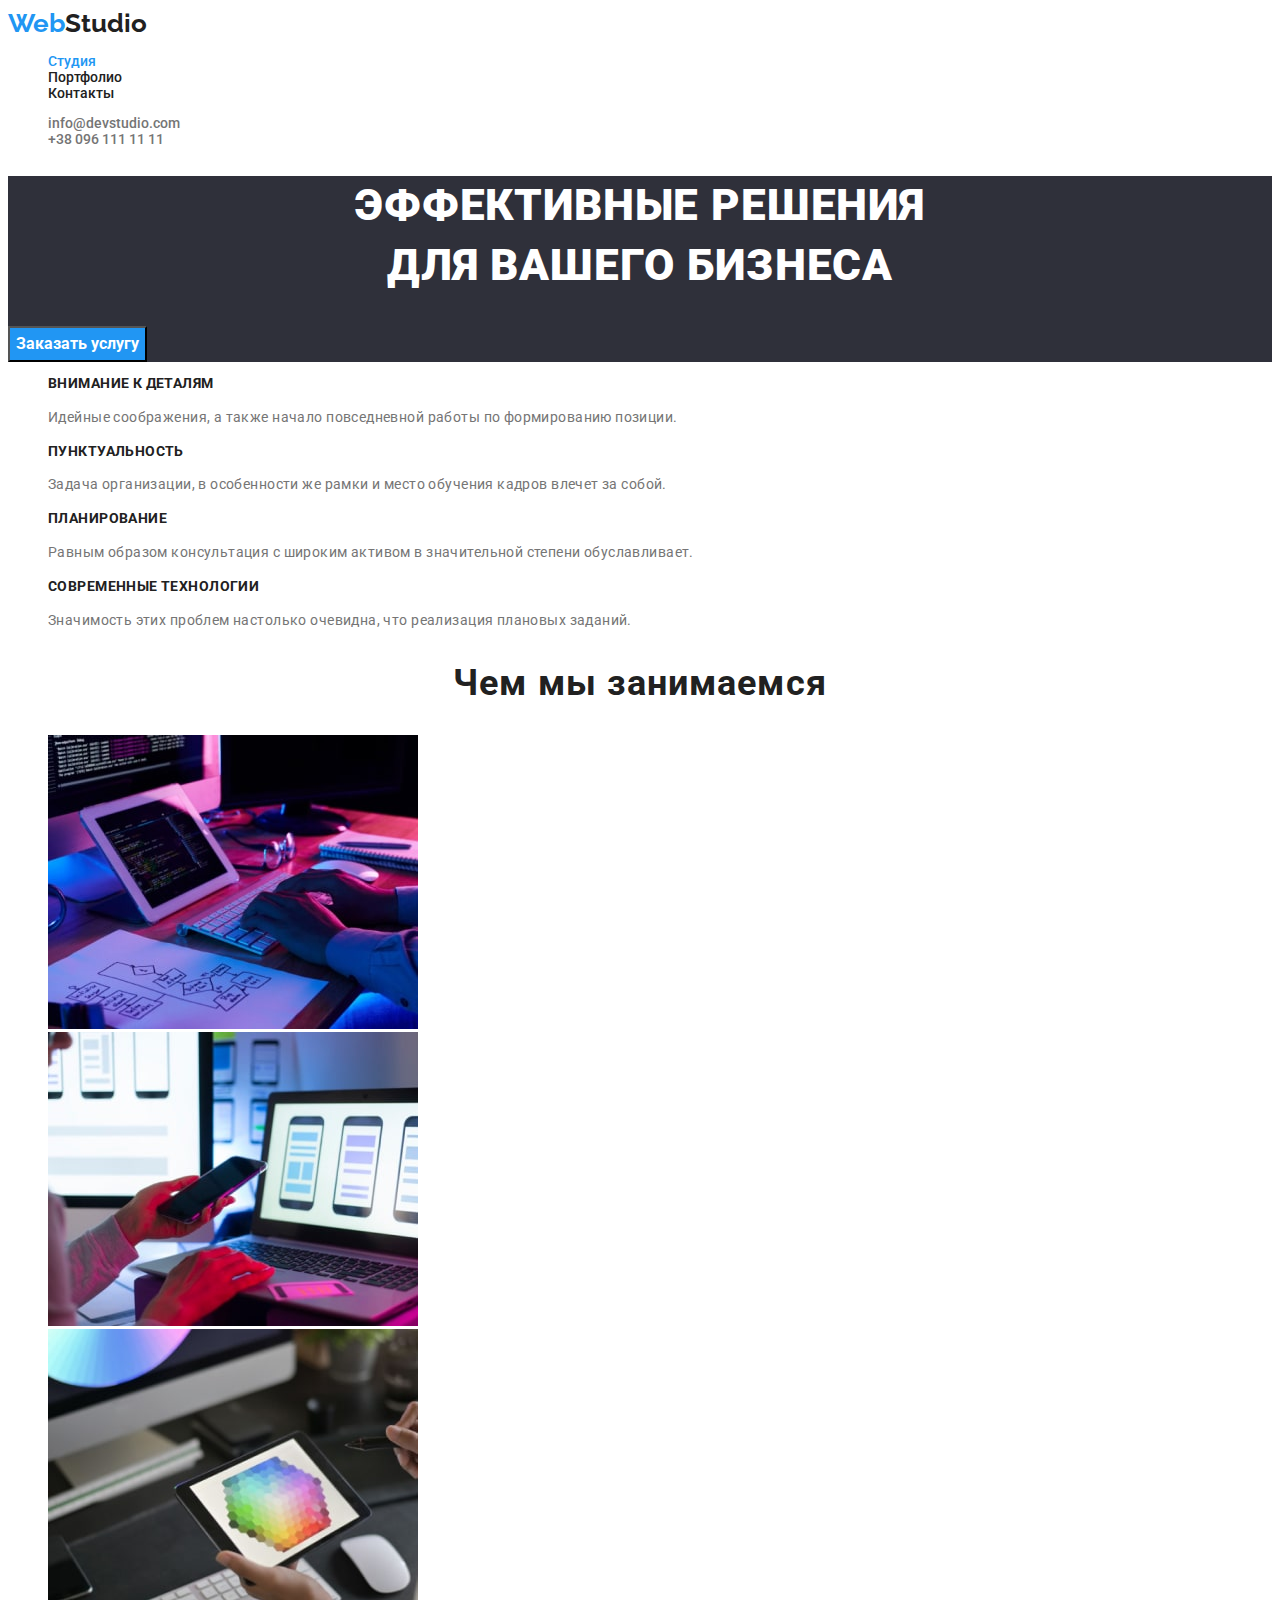
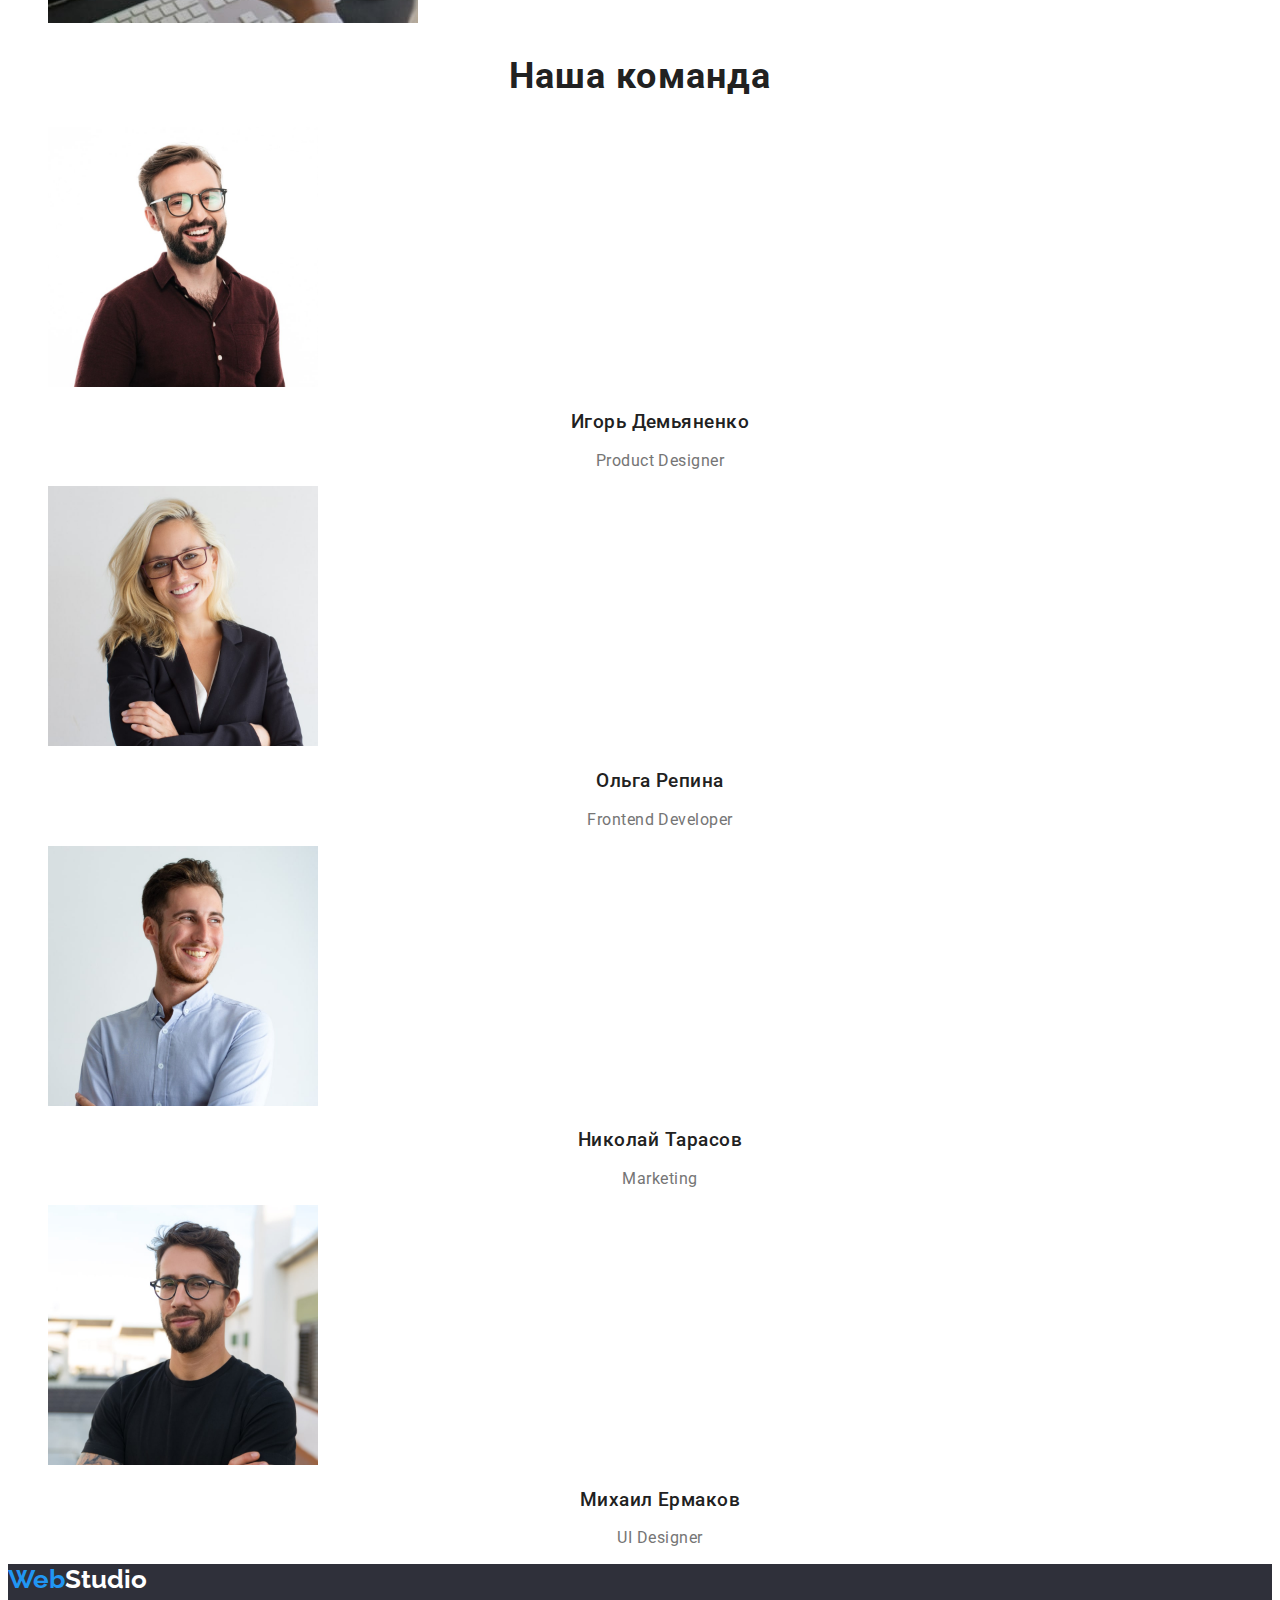
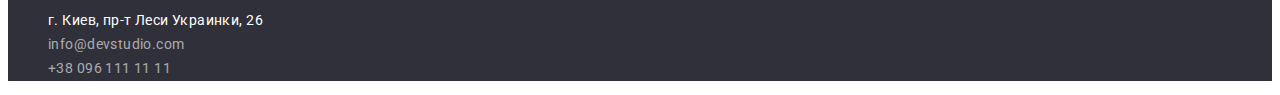
<file: index.html>
<!DOCTYPE html>
<html lang="ru">
  <head>
    <meta charset="UTF-8" />
    <meta http-equiv="X-UA-Compatible" content="IE=edge" />
    <meta name="viewport" content="width=device-width, initial-scale=1.0" />
    <link rel="preconnect" href="https://fonts.googleapis.com" />
    <link rel="preconnect" href="https://fonts.gstatic.com" crossorigin />
    <link
      href="https://fonts.googleapis.com/css2?family=Raleway:wght@700&family=Roboto:ital,wght@0,500;0,700;0,900;1,400&display=swap"
      rel="stylesheet"
    />
    <title>Document</title>
    <link rel="stylesheet" href="./css/styles.css" />
  </head>
  <body>
    <header class="header">
      <nav>
        <a class="logo link" href="./">
          Web<span class="logo-black">Studio</span>
        </a>
        <ul>
          <li class="nav-list list">
            <a class="nav-link link curennt" href="./">Студия</a>
          </li>
          <li class="nav-list list">
            <a class="nav-link link" href="./portfolio.html">Портфолио</a>
          </li>
          <li class="nav-list list">
            <a class="nav-link link" href="">Контакты</a>
          </li>
        </ul>
      </nav>

      <ul>
        <li class="logo-list list">
          <a class="header-link link" href="mailto:info@devstudio.com"
            >info@devstudio.com</a
          >
        </li>
        <li class="logo-list list">
          <a class="header-link link" href="tel:+380961111111"
            >+38 096 111 11 11</a
          >
        </li>
      </ul>
    </header>
    <main>
      <section class="hero">
        <h1 class="hero-text">
          Эффективные решения <br />
          для вашего бизнеса
        </h1>
        <button class="hero-btn btn" type="button">Заказать услугу</button>
      </section>

      <section class="feature">
        <h2 hidden>Особенности</h2>
        <ul>
          <li class="feature-list list">
            <h3 class="feature-header">Внимание к деталям</h3>
            <p class="feature-text">
              Идейные соображения, а также начало повседневной работы по
              формированию позиции.
            </p>
          </li>
          <li class="feature-list list">
            <h3 class="feature-header">Пунктуальность</h3>
            <p class="feature-text">
              Задача организации, в особенности же рамки и место обучения кадров
              влечет за собой.
            </p>
          </li>
          <li class="feature-list list">
            <h3 class="feature-header">Планирование</h3>
            <p class="feature-text">
              Равным образом консультация с широким активом в значительной
              степени обуславливает.
            </p>
          </li>
          <li class="feature-list list">
            <h3 class="feature-header">Современные технологии</h3>
            <p class="feature-text">
              Значимость этих проблем настолько очевидна, что реализация
              плановых заданий.
            </p>
          </li>
        </ul>
      </section>
      <section class="services">
        <h2 class="services-header">Чем мы занимаемся</h2>
        <ul>
          <li class="services-list list">
            <img
              class="services-img"
              src="./images/what-we-do-img1.jpg"
              alt="Написание программного кода для сайта"
              width="370"
              height="294"
            />
          </li>
          <li class="services-list list">
            <img
              class="services-img"
              src="./images/what-we-do-img2.jpg"
              alt="Разработка дизайна мобильного приложения"
              width="370"
              height="294"
            />
          </li>
          <li class="services-list list">
            <img
              class="services-img"
              src="./images/what-we-do-img3.jpg"
              alt="Подбор цветового решения"
              width="370"
              height="294"
            />
          </li>
        </ul>
      </section>
      <section class="team">
        <h2 class="team-header">Наша команда</h2>
        <ul>
          <li class="team-list list">
            <img
              class="team-img"
              src="./images/our-team-img1.jpg"
              alt="Фото мужчины в красной рубашке"
              width="270"
              height="260"
            />
            <h3 class="team-name">Игорь Демьяненко</h3>
            <p class="team-position" lang="en">Product Designer</p>
          </li>
          <li class="team-list list">
            <img
              class="team-img"
              src="./images/our-team-img2.jpg"
              alt="Фото женщины в черном пиджаке"
              width="270"
              height="260"
            />
            <h3 class="team-name">Ольга Репина</h3>
            <p class="team-position" lang="en">Frontend Developer</p>
          </li>
          <li class="team-list list">
            <img
              class="team-img"
              src="./images/our-team-img3.jpg"
              alt="фото мужчины в белой рубашке"
              width="270"
              height="260"
            />
            <h3 class="team-name">Николай Тарасов</h3>
            <p class="team-position" lang="en">Marketing</p>
          </li>
          <li class="team-list list">
            <img
              class="team-img"
              src="./images/our-team-img4.jpg"
              alt="фото мужчины в черной футболке"
              width="270"
              height="260"
            />
            <h3 class="team-name">Михаил Ермаков</h3>
            <p class="team-position" lang="en">UI Designer</p>
          </li>
        </ul>
      </section>
    </main>

    <footer class="footer">
      <a class="logo link" href="./"
        >Web<span class="logo-white">Studio</span></a
      >
      <address class="footer-address">
        <ul>
          <li class="footer-list list">
            <a
              class="footer-address link"
              href="https://goo.gl/maps/y1NagYW3fsQUz94v9"
              target="_blank"
              rel="noopener noreferrer"
              >г. Киев, пр-т Леси Украинки, 26</a
            >
          </li>
          <li class="footer-list list">
            <a class="footer-link link" href="mailto:info@devstudio.com"
              >info@devstudio.com</a
            >
          </li>
          <li class="footer-list list">
            <a class="footer-link link" href="tel:+380961111111"
              >+38 096 111 11 11</a
            >
          </li>
        </ul>
      </address>
    </footer>
  </body>
</html>
</file>
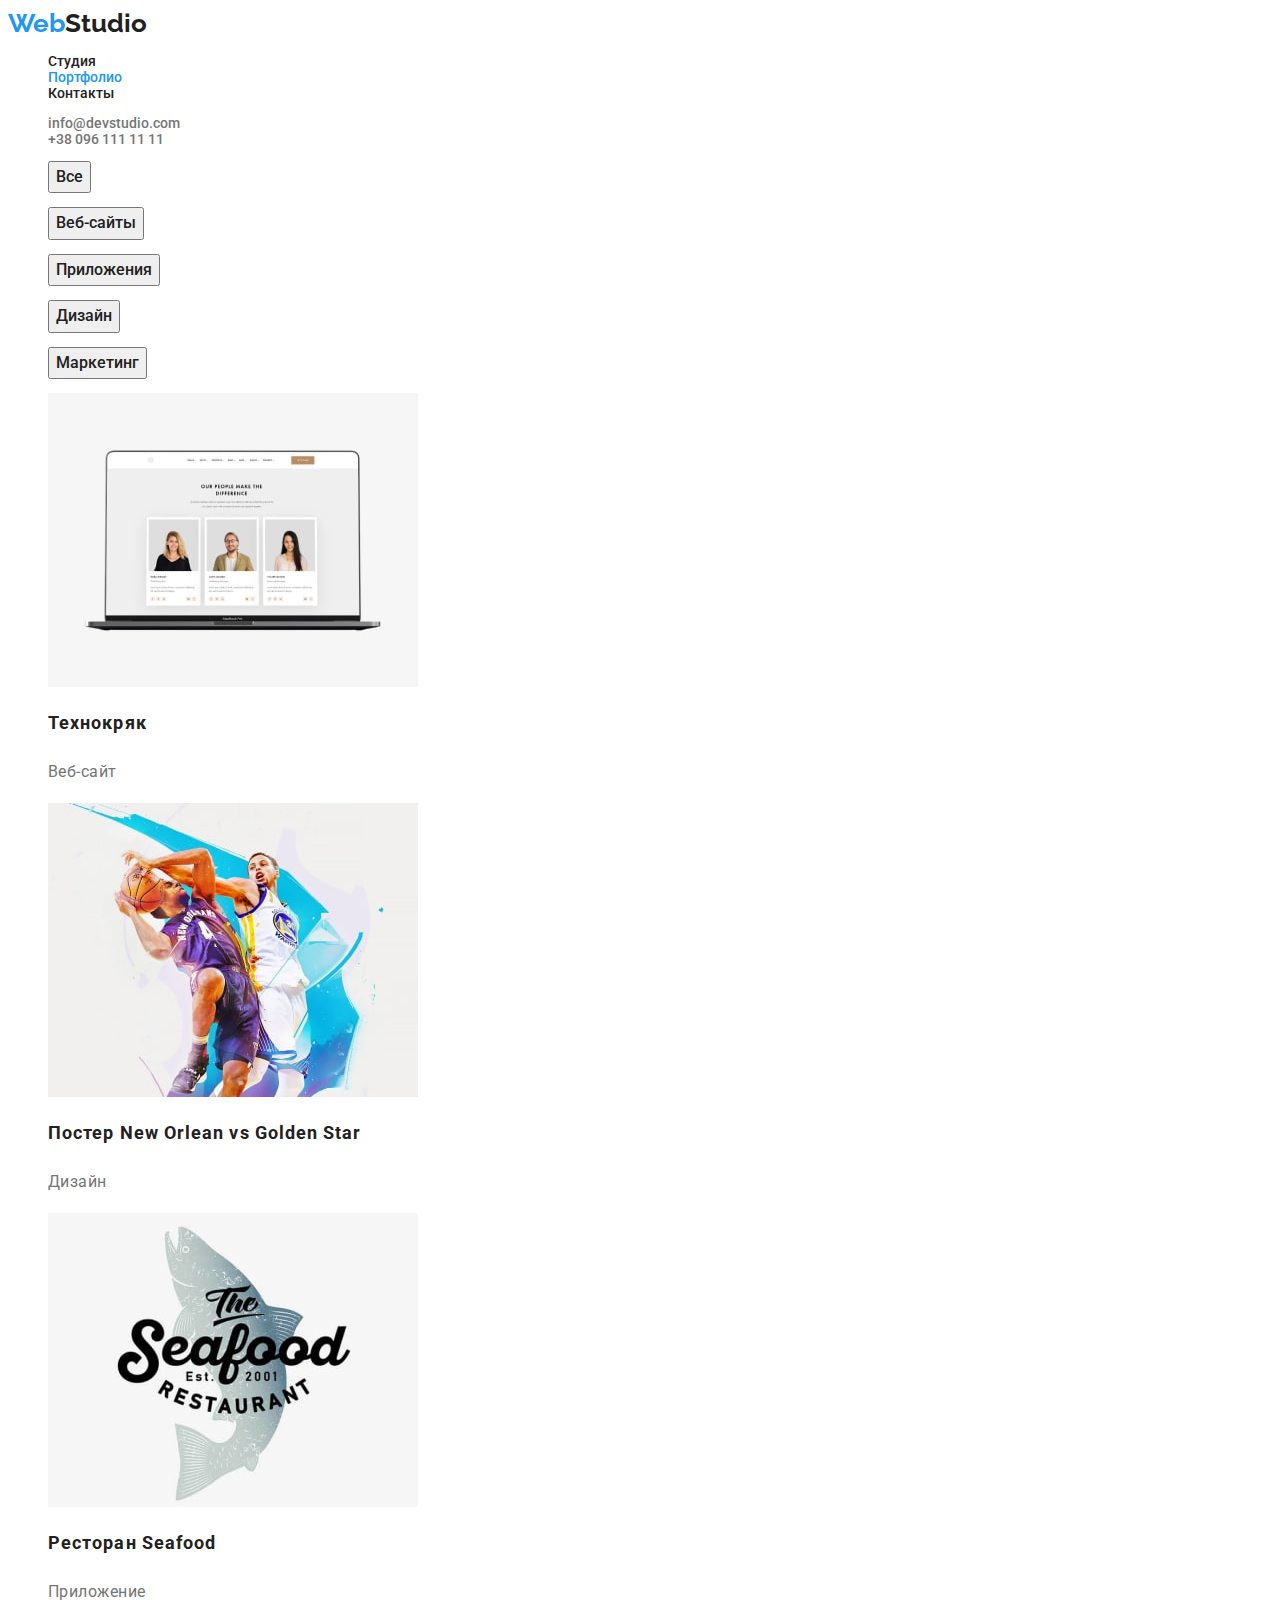
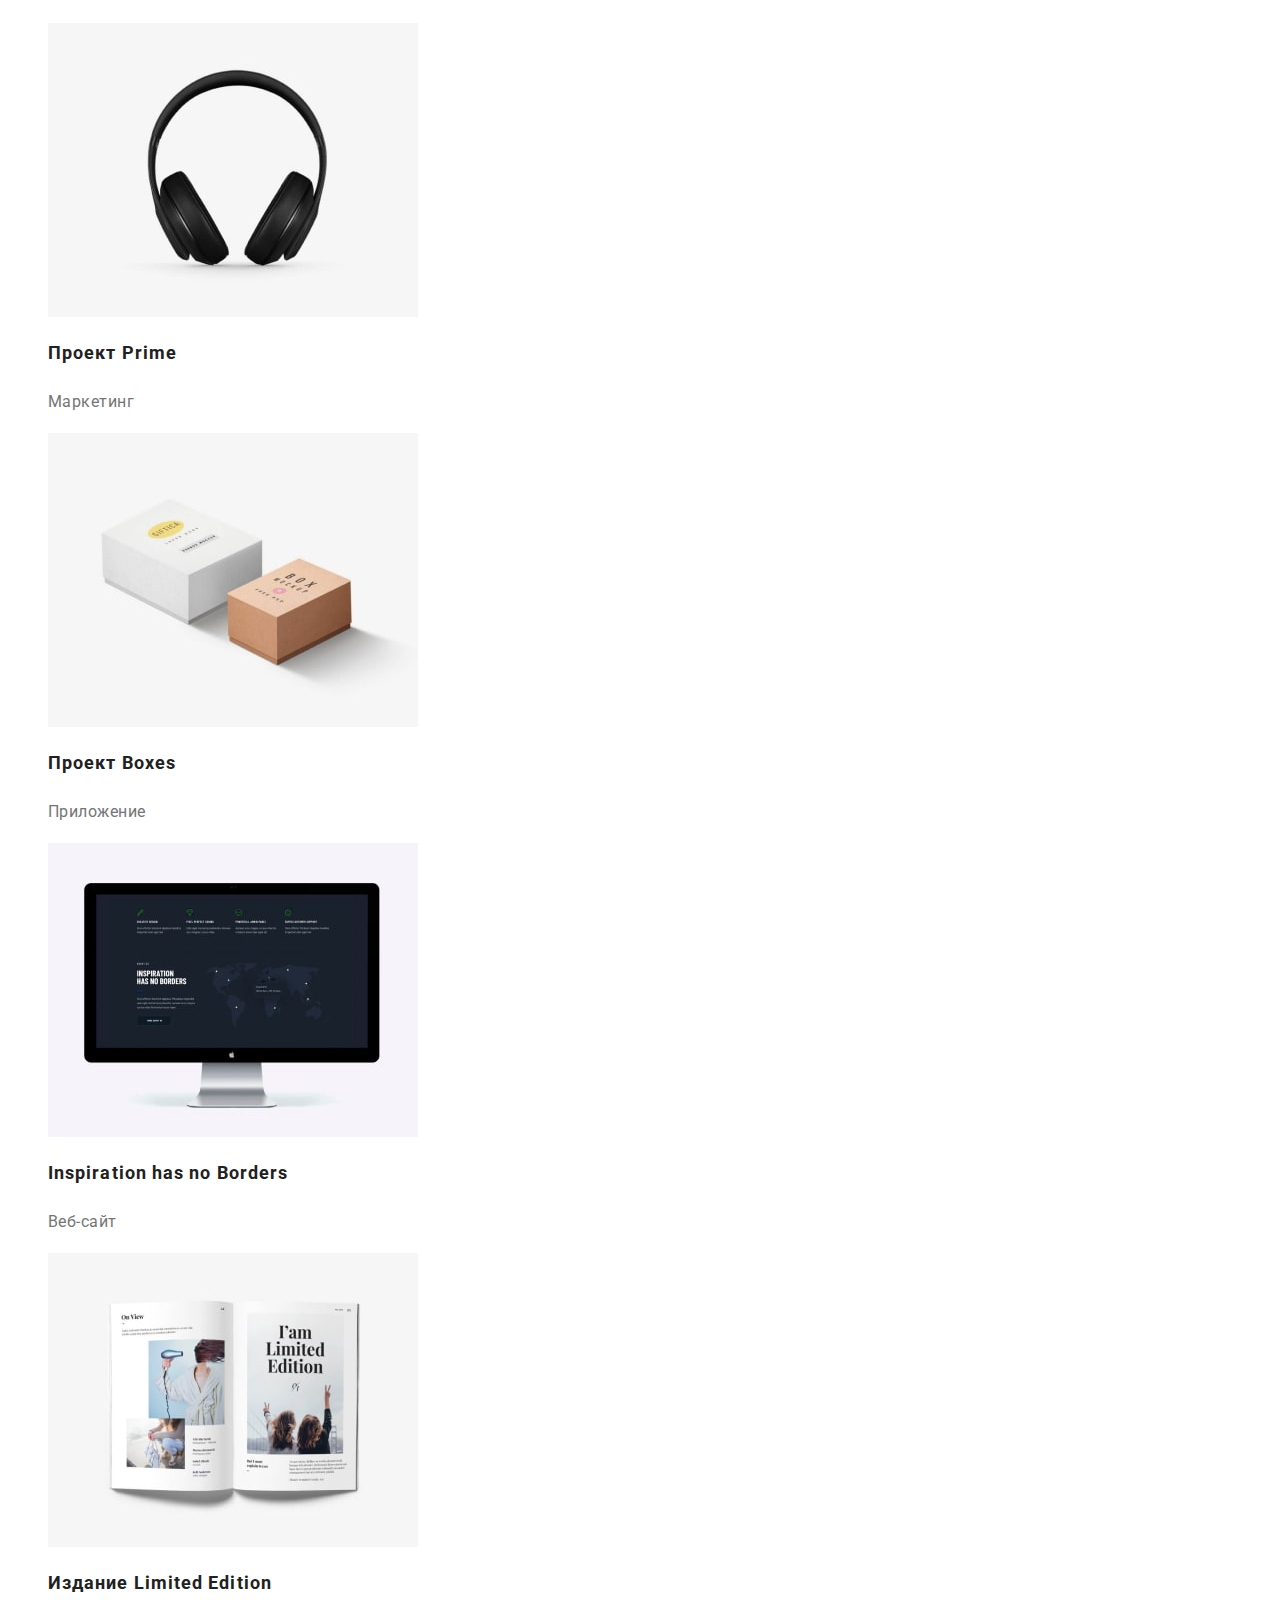
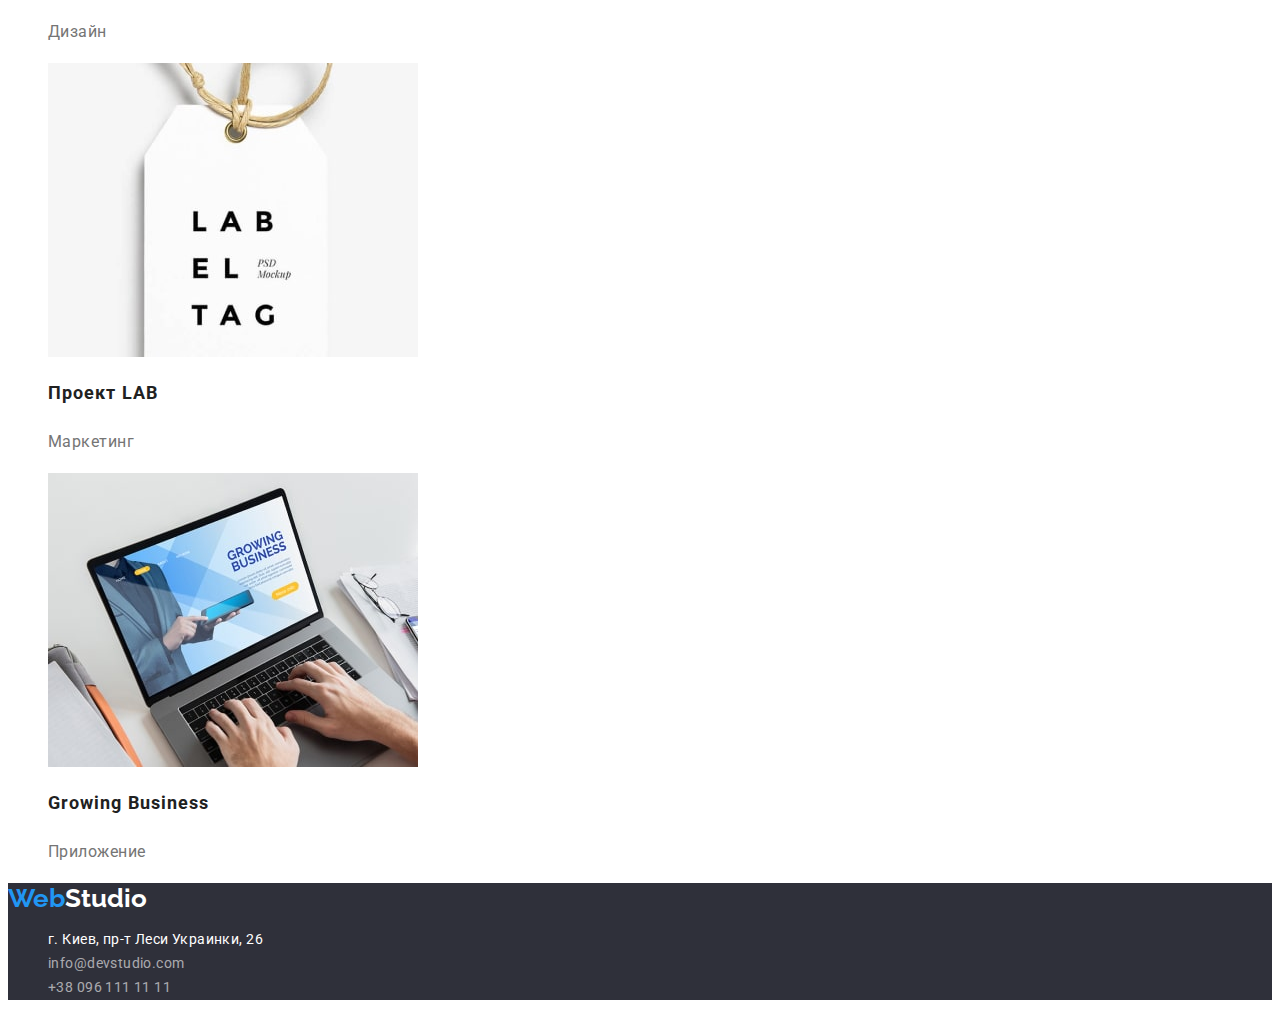
<file: portfolio.html>
<!DOCTYPE html>
<html lang="ru">
  <head>
    <meta charset="UTF-8" />
    <meta http-equiv="X-UA-Compatible" content="IE=edge" />
    <meta name="viewport" content="width=device-width, initial-scale=1.0" />
    <link
      href="https://fonts.googleapis.com/css2?family=Raleway:wght@700&family=Roboto:ital,wght@0,500;0,700;0,900;1,400&display=swap"
      rel="stylesheet"
    />
    <title>Document/portfolio</title>
    <link rel="stylesheet" href="./css/styles.css" />
  </head>
  <body>
    <header class="header">
      <nav>
        <a class="logo link" href="./">
          Web<span class="logo-black">Studio</span>
        </a>
        <ul>
          <li class="nav-list list">
            <a class="nav-link link" href="./index.html">Студия</a>
          </li>
          <li class="nav-list list">
            <a class="nav-link link curennt" href="./">Портфолио</a>
          </li>
          <li class="nav-list list">
            <a class="nav-link link" href="">Контакты</a>
          </li>
        </ul>
      </nav>

      <ul>
        <li class="logo-list list">
          <a class="header-link link" href="mailto:info@devstudio.com"
            >info@devstudio.com</a
          >
        </li>
        <li class="logo-list list">
          <a class="header-link link" href="tel:+380961111111"
            >+38 096 111 11 11</a
          >
        </li>
      </ul>
    </header>
    <main>
      <section>
        <h1 hidden>Portfolio</h1>
        <ul>
          <li class="list">
            <p>
              <button class="portfolio-filter-btn btn" type="button">
                Все
              </button>
            </p>
          </li>
          <li class="list">
            <p>
              <button class="portfolio-filter-btn btn" type="button">
                Веб-сайты
              </button>
            </p>
          </li>
          <li class="list">
            <p>
              <button class="portfolio-filter-btn btn" type="button">
                Приложения
              </button>
            </p>
          </li>
          <li class="list">
            <p>
              <button class="portfolio-filter-btn btn" type="button">
                Дизайн
              </button>
            </p>
          </li>
          <li class="list">
            <p>
              <button class="portfolio-filter-btn btn" type="button">
                Маркетинг
              </button>
            </p>
          </li>
        </ul>

        <ul>
          <li class="list">
            <a class="portfolio-link" href="./">
              <img
                src="./images/portfolio-technocrack.jpg"
                alt="Ноутбук с открытым веб-сайтом"
                width="370"
                height="294"
              />
              <h2 class="portfolio-header">Технокряк</h2>
              <p class="portfolio-text">Веб-сайт</p></a
            >
          </li>
          <li class="list">
            <a class="portfolio-link" href="./">
              <img
                src="./images/portfolio-poster.jpg"
                alt="Два баскетболиста в прыжке с мячом"
                width="370"
                height="294"
              />
              <h2 class="portfolio-header">
                Постер <span lang="en">New Orlean vs Golden Star</span>
              </h2>
              <p class="portfolio-text">Дизайн</p></a
            >
          </li>
          <li class="list">
            <a class="portfolio-link" href="./">
              <img
                src="./images/portfolio-restaurant.jpg"
                alt="Логотип ресторана с надписью Seafood и рыбой на фоне"
                width="370"
                height="294"
              />
              <h2 class="portfolio-header">
                Ресторан <span lang="en">Seafood</span>
              </h2>
              <p class="portfolio-text">Приложение</p></a
            >
          </li>
          <li class="list">
            <a class="portfolio-link" href="./">
              <img
                src="./images/portfolio-prime.jpg"
                alt="Черные наушники"
                width="370"
                height="294"
              />
              <h2 class="portfolio-header">
                Проект <span lang="en">Prime</span>
              </h2>
              <p class="portfolio-text">Маркетинг</p></a
            >
          </li>
          <li class="list">
            <a class="portfolio-link" href="./">
              <img
                src="./images/portfolio-boxes.jpg"
                alt="Две картонные коробки на белом фоне"
                width="370"
                height="294"
              />
              <h2 class="portfolio-header">
                Проект <span lang="en">Boxes</span>
              </h2>
              <p class="portfolio-text">Приложение</p></a
            >
          </li>
          <li class="list">
            <a class="portfolio-link" href="./">
              <img
                src="./images/portfolio-inspiration.jpg"
                alt="экран монитора компьютера с открытым веб-сайтом"
                width="370"
                height="294"
              />
              <h2 class="portfolio-header" lang="en">
                Inspiration has no Borders
              </h2>
              <p class="portfolio-text">Веб-сайт</p></a
            >
          </li>
          <li class="list">
            <a class="portfolio-link" href="./">
              <img
                src="./images/portfolio-edition.jpg"
                alt="Открытый бумажный журнал на белом фоне"
                width="370"
                height="294"
              />
              <h2 class="portfolio-header">
                Издание <span lang="en">Limited Edition</span>
              </h2>
              <p class="portfolio-text">Дизайн</p></a
            >
          </li>
          <li class="list">
            <a class="portfolio-link" href="./">
              <img
                src="./images/portfolio-lab.jpg"
                alt="Белая бирка с надписью lab el tag"
                width="370"
                height="294"
              />
              <h2 class="portfolio-header">
                Проект <span lang="en">LAB</span>
              </h2>
              <p class="portfolio-text">Маркетинг</p></a
            >
          </li>
          <li class="list">
            <a class="portfolio-link" href="./">
              <img
                src="./images/portfolio-growing.jpg"
                alt="Ноутбук на котором печатает человек"
                width="370"
                height="294"
              />
              <h2 class="portfolio-header">
                <span lang="en">Growing Business</span>
              </h2>
              <p class="portfolio-text">Приложение</p></a
            >
          </li>
        </ul>
      </section>
    </main>
    <footer class="footer">
      <a class="logo link" href="./"
        >Web<span class="logo-white">Studio</span></a
      >
      <address class="footer-address">
        <ul>
          <li class="footer-list list">
            <a
              class="footer-address link"
              href="https://goo.gl/maps/y1NagYW3fsQUz94v9"
              target="_blank"
              rel="noopener noreferrer"
              >г. Киев, пр-т Леси Украинки, 26</a
            >
          </li>
          <li class="footer-list list">
            <a class="footer-link link" href="mailto:info@devstudio.com"
              >info@devstudio.com</a
            >
          </li>
          <li class="footer-list list">
            <a class="footer-link link" href="tel:+380961111111"
              >+38 096 111 11 11</a
            >
          </li>
        </ul>
      </address>
    </footer>
  </body>
</html>
</file>
<file: css/styles.css>
:root {
  --color-basic: #ffffff;
  --color-hover: #2196f3;
  --color-taxt-basic: #757575;
  --color-taxt-header: #212121;
  --color-background: #2f303a;
  --color-footer-link: rgba(255, 255, 255, 0.6);
}

body {
  font-family: "Roboto", sans-serif;
  font-size: 14px;
}

.link {
  text-decoration: none;
}

.list {
  list-style: none;
}

.link:focus,
.link:hover {
  color: var(--color-hover);
}

.btn{
  cursor: pointer;
}

/*--------------HEDER--------------------*/
.header {
  background-color: var(--color-basic);
}

.nav-link.curennt{
  color: var(--color-hover);
}

.header-link,
.nav-link {
font-weight: 500;
}

.nav-link {
  color: var(--color-taxt-header);
}

.header-link {
  color: var(--color-taxt-basic);
}

.logo-black {
  color: var(--color-taxt-header);
}

.logo {
  font-family: "Raleway", sans-serif;
  font-weight: 700;
  font-size: 26px;
  line-height: 1.19;
  color: var(--color-hover);
}
/*--------------HERO--------------------*/

.hero {
  background-color: var(--color-background);
  letter-spacing: 0.06em;
}

.hero-text {
  font-weight: 900;
  font-size: 44px;
  line-height: 1.36;
  text-align: center;

  text-transform: uppercase;
  color: var(--color-basic);
}
.hero-btn {
  font-family: "Roboto", sans-serif;
  font-weight: 700;
  font-size: 16px;
  line-height: 1.88;
  text-align: center;
  background-color: var(--color-hover);
  color: var(--color-basic);
}
/*--------------FEATURE--------------------*/

.feature-header {
  font-weight: 700;
  font-size: 14px;
  line-height: 1.14;
  text-transform: uppercase;
  color: var(--color-taxt-header);
  letter-spacing: 0.03em;
}

.feature-text {
  line-height: 1.71;
  color: var(--color-taxt-basic);
  letter-spacing: 0.03em;
}
/*--------------SERVICES--------------------*/

.services-header,
.team-header {
  font-weight: 700;
  font-size: 36px;
  line-height: 1.16;
  letter-spacing: 0.03em;
  text-align: center;
  color: var(--color-taxt-header);
}
/*--------------TEAM--------------------*/
.team {
  font-size: 16px;
  line-height: 1.18;
  letter-spacing: 0.03em;
}

.team-name {
  font-weight: 500;
  text-align: center;
  color: var(--color-taxt-header);
}

.team-position {
  text-align: center;
  color: var(--color-taxt-basic);
}

/*--------------FOOTER--------------------*/
.footer {
  background-color: var(--color-background);
}

.logo-white {
  color: var(--color-basic);
}

.footer-address{
  font-style: normal;
  letter-spacing: 0.03em;
}

.footer-list {
  line-height: 1.71;
}

.footer-address {
  color: var(--color-basic);
}

.footer-link {
  color: var(--color-footer-link);
}

/*--------------PORTFOLIO--------------------*/

.portfolio-filter-btn {
  font-family: "Roboto", sans-serif;
  font-weight: 500;
  font-size: 16px;
  line-height: 1.65;
  text-align: center;
  color: var(--color-taxt-header);
}

.portfolio-filter-btn:hover,
.portfolio-filter-btn:focus {
  background-color: var(--color-hover);
  color: var(--color-basic);
}

.portfolio-link {
  text-decoration: none;
}

.portfolio-header {
  font-weight: 700;
  font-size: 18px;
  line-height: 2;
  letter-spacing: 0.06em;
  color: var(--color-taxt-header);
}

.portfolio-text {
  font-size: 16px;
  line-height: 1.88;
  letter-spacing: 0.03em;
  color: var(--color-taxt-basic);
}
</file>
